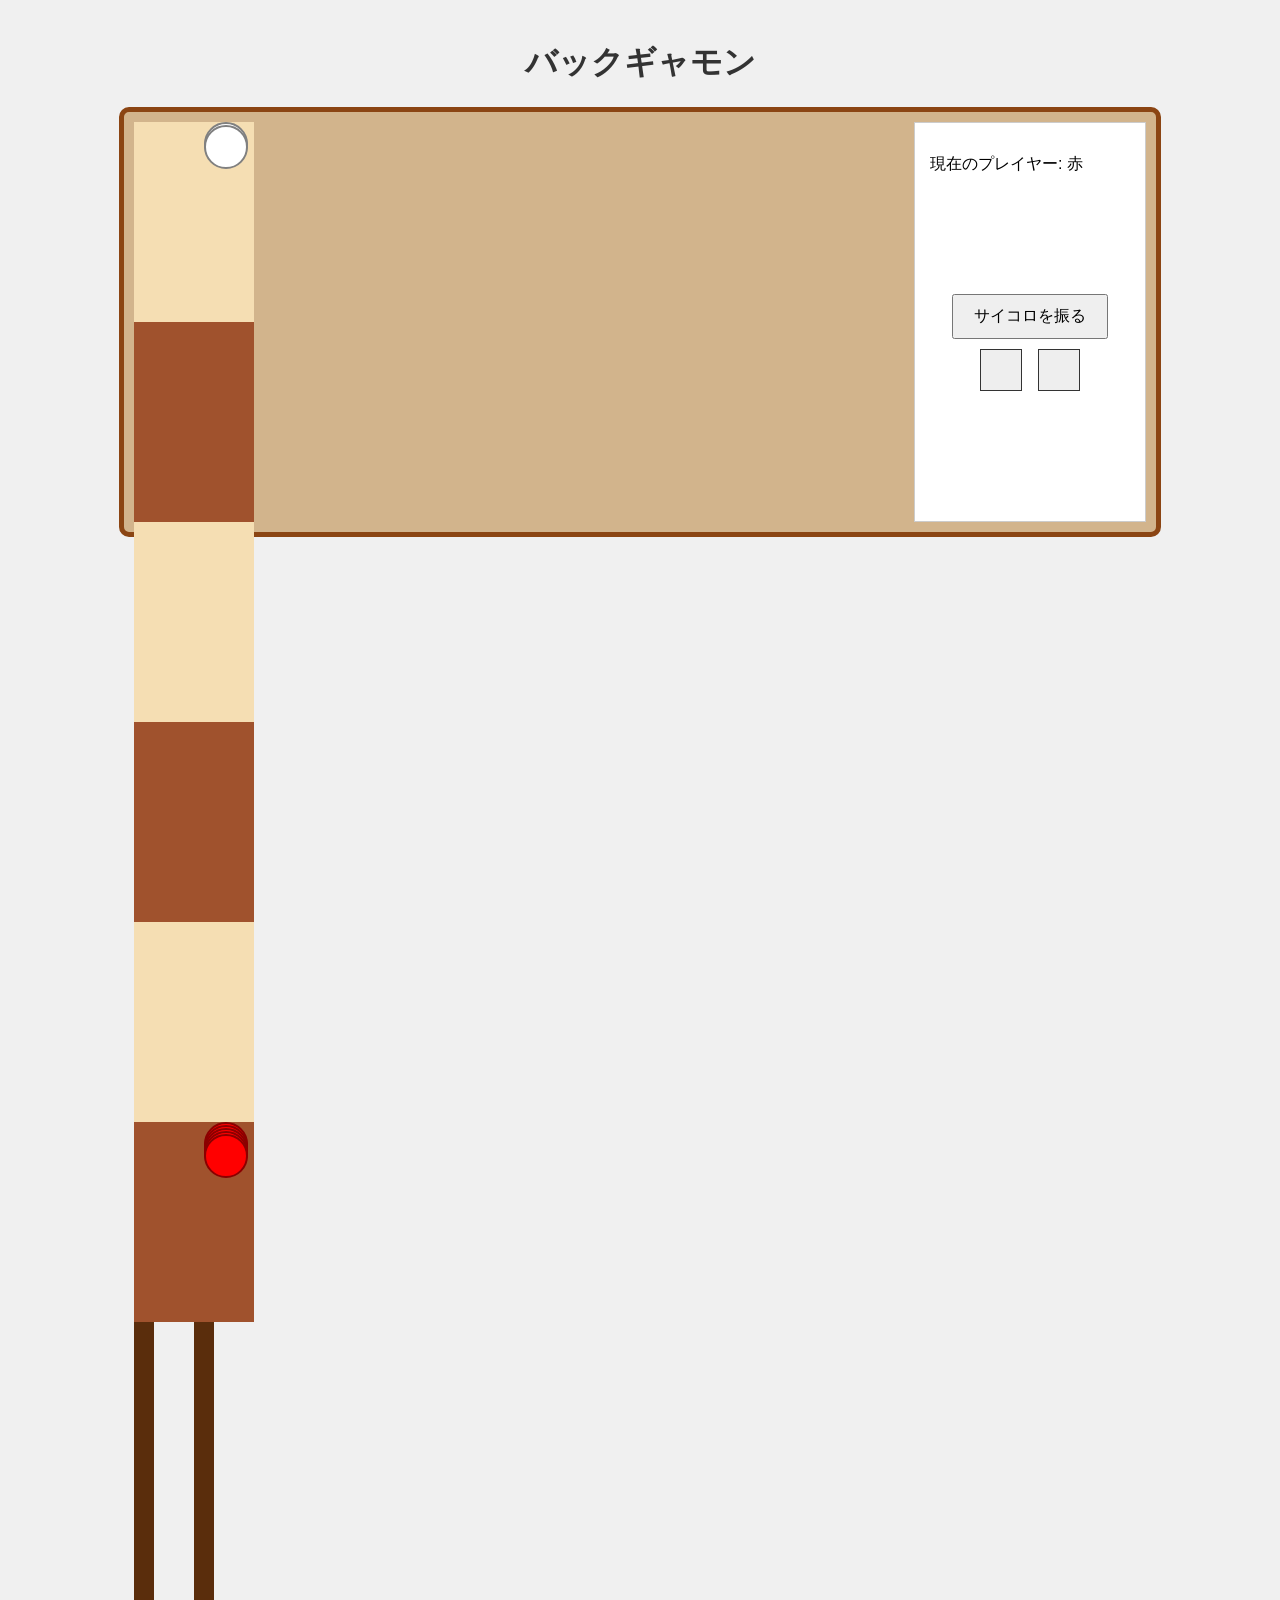
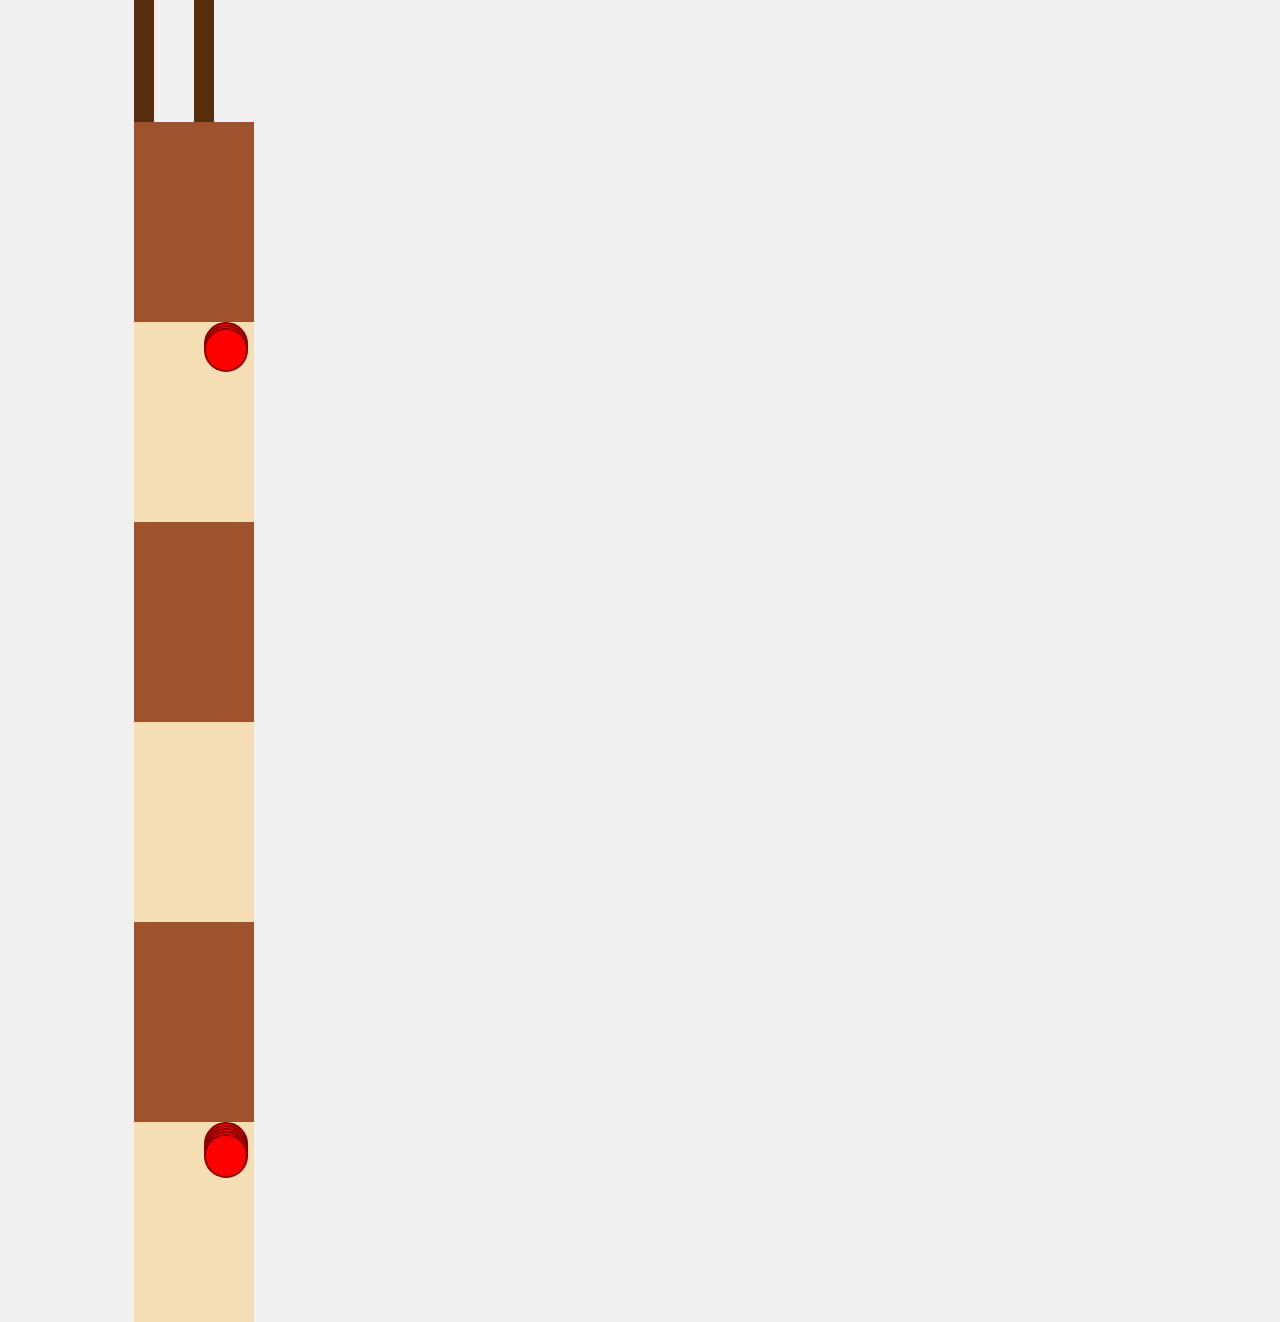
<file: backgammon/index.html>
<!DOCTYPE html>
<html lang="ja">
<head>
    <meta charset="UTF-8">
    <meta name="viewport" content="width=device-width, initial-scale=1.0">
    <title>バックギャモン</title>
    <link rel="stylesheet" href="style.css">
</head>
<body>
    <h1>バックギャモン</h1>
    <div id="game-container">
        <div id="board">
            <!-- ここにポイント（三角形）と駒が配置されます -->
        </div>
        <div id="info-panel">
            <p>現在のプレイヤー: <span id="current-player"></span></p>
            <div id="dice-area">
                <button id="roll-dice-button">サイコロを振る</button>
                <div id="dice-display">
                    <span id="die1"></span>
                    <span id="die2"></span>
                </div>
            </div>
            <p id="message"></p>
        </div>
    </div>
    <script src="script.js"></script>
</body>
</html>
</file>
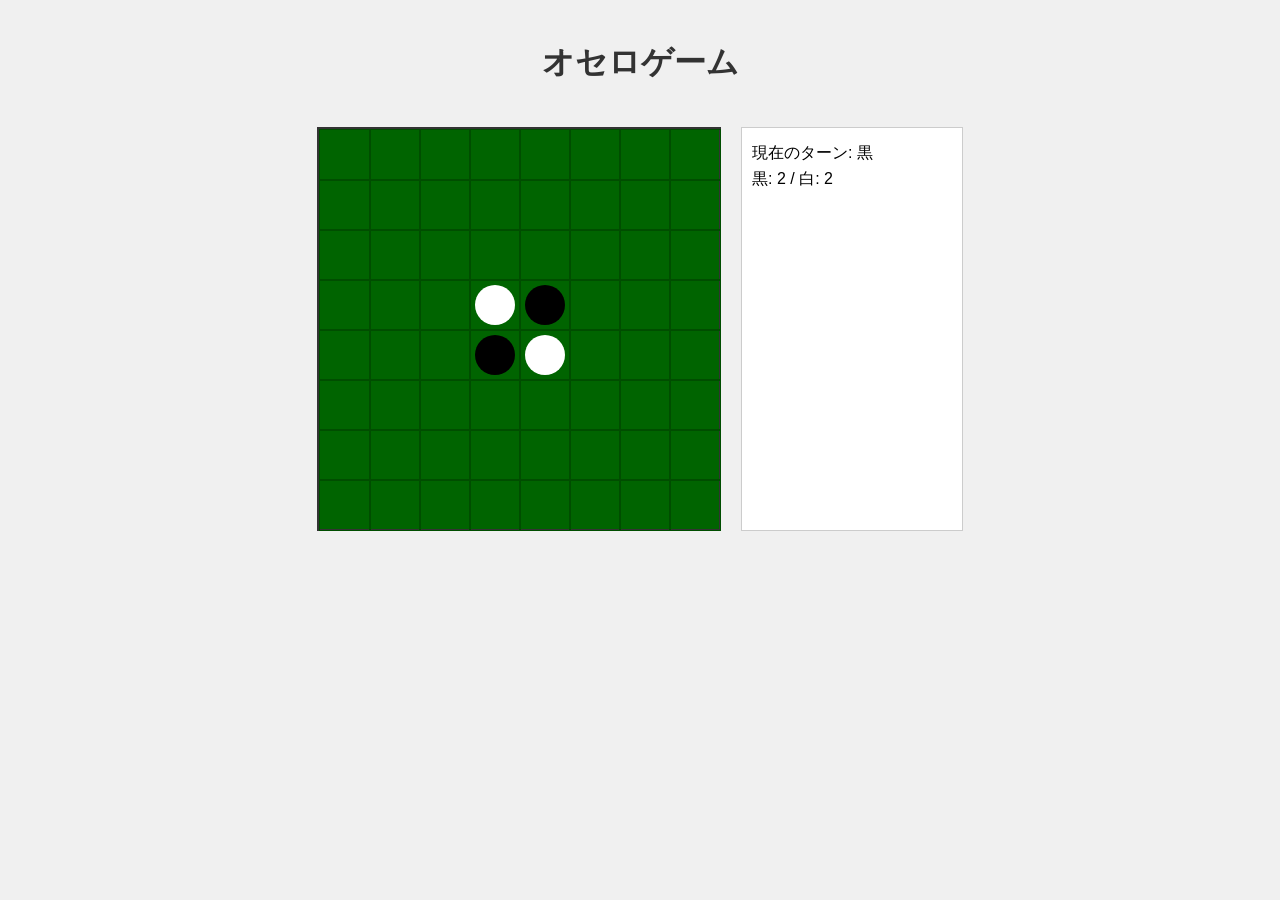
<file: otherllo/index.html>
<!DOCTYPE html>
<html lang="ja">
<head>
    <meta charset="UTF-8">
    <meta name="viewport" content="width=device-width, initial-scale=1.0">
    <title>オセロゲーム</title>
    <link rel="stylesheet" href="style.css">
</head>
<body>
    <h1>オセロゲーム</h1>
    <div id="game-container">
        <div id="board"></div>
        <div id="info">
            <p>現在のターン: <span id="current-turn">黒</span></p>
            <p>黒: <span id="black-count">2</span> / 白: <span id="white-count">2</span></p>
            <p id="message"></p>
        </div>
    </div>
    <script src="script.js"></script>
</body>
</html>
</file>
<file: backgammon/style.css>
body {
    font-family: Arial, sans-serif;
    display: flex;
    flex-direction: column;
    align-items: center;
    margin-top: 20px;
    background-color: #f0f0f0;
}

h1 {
    color: #333;
}

#game-container {
    display: flex;
    border: 5px solid #8B4513; /* SaddleBrown */
    background-color: #D2B48C; /* Tan */
    padding: 10px;
    border-radius: 10px;
}

#board {
    display: grid;
    grid-template-columns: repeat(6, 60px) 20px repeat(6, 60px); /* 6ポイント + バー + 6ポイント */
    grid-template-rows: repeat(2, 200px); /* 上下2段 */
    width: 760px; /* 6*60 + 20 + 6*60 */
    height: 400px;
    position: relative;
}

.point {
    width: 60px;
    height: 200px;
    position: relative;
    overflow: hidden;
}

.point::before {
    content: '';
    position: absolute;
    top: 0;
    left: 0;
    width: 0;
    height: 0;
    border-left: 30px solid transparent;
    border-right: 30px solid transparent;
}

.top-row .point::before {
    border-bottom: 200px solid;
}

.bottom-row .point::before {
    border-top: 200px solid;
}

.point:nth-child(even)::before {
    border-color: #A0522D; /* Sienna */
}

.point:nth-child(odd)::before {
    border-color: #F5DEB3; /* Wheat */
}

.bar {
    width: 20px;
    height: 400px;
    background-color: #5A2D0C; /* Darker Brown */
}

.checker {
    width: 40px;
    height: 40px;
    border-radius: 50%;
    position: absolute;
    left: 10px; /* (60-40)/2 */
    display: flex;
    justify-content: center;
    align-items: center;
    font-size: 12px;
    font-weight: bold;
    color: white;
}

.checker.red {
    background-color: red;
    border: 2px solid darkred;
}

.checker.white {
    background-color: white;
    border: 2px solid gray;
    color: black;
}

.checker-stack {
    position: absolute;
    display: flex;
    flex-direction: column;
}

.top-row .checker-stack {
    bottom: 0;
}

.bottom-row .checker-stack {
    top: 0;
}

#info-panel {
    margin-left: 20px;
    padding: 15px;
    border: 1px solid #ccc;
    background-color: #fff;
    width: 200px;
    display: flex;
    flex-direction: column;
    justify-content: space-between;
}

#dice-area {
    text-align: center;
    margin-top: 20px;
}

#roll-dice-button {
    padding: 10px 20px;
    font-size: 16px;
    cursor: pointer;
}

#dice-display {
    margin-top: 10px;
    font-size: 24px;
    font-weight: bold;
}

#die1, #die2 {
    display: inline-block;
    width: 40px;
    height: 40px;
    line-height: 40px;
    border: 1px solid #333;
    text-align: center;
    margin: 0 5px;
    background-color: #eee;
}

#message {
    color: red;
    font-weight: bold;
    margin-top: 10px;
}
</file>
<file: otherllo/style.css>
body {
    font-family: Arial, sans-serif;
    display: flex;
    flex-direction: column;
    align-items: center;
    margin-top: 20px;
    background-color: #f0f0f0;
}

h1 {
    color: #333;
}

#game-container {
    display: flex;
    margin-top: 20px;
}

#board {
    display: grid;
    grid-template-columns: repeat(8, 50px);
    grid-template-rows: repeat(8, 50px);
    border: 2px solid #333;
    background-color: #006400; /* Dark Green */
    width: 400px; /* 8 * 50px */
    height: 400px; /* 8 * 50px */
}

.cell {
    width: 50px;
    height: 50px;
    border: 1px solid #004d00;
    display: flex;
    justify-content: center;
    align-items: center;
}

.disk {
    width: 40px;
    height: 40px;
    border-radius: 50%;
}

.disk.black {
    background-color: black;
}

.disk.white {
    background-color: white;
}

#info {
    margin-left: 20px;
    padding: 10px;
    border: 1px solid #ccc;
    background-color: #fff;
    width: 200px;
}

#info p {
    margin: 5px 0;
}

#message {
    font-weight: bold;
    color: red;
}
</file>
